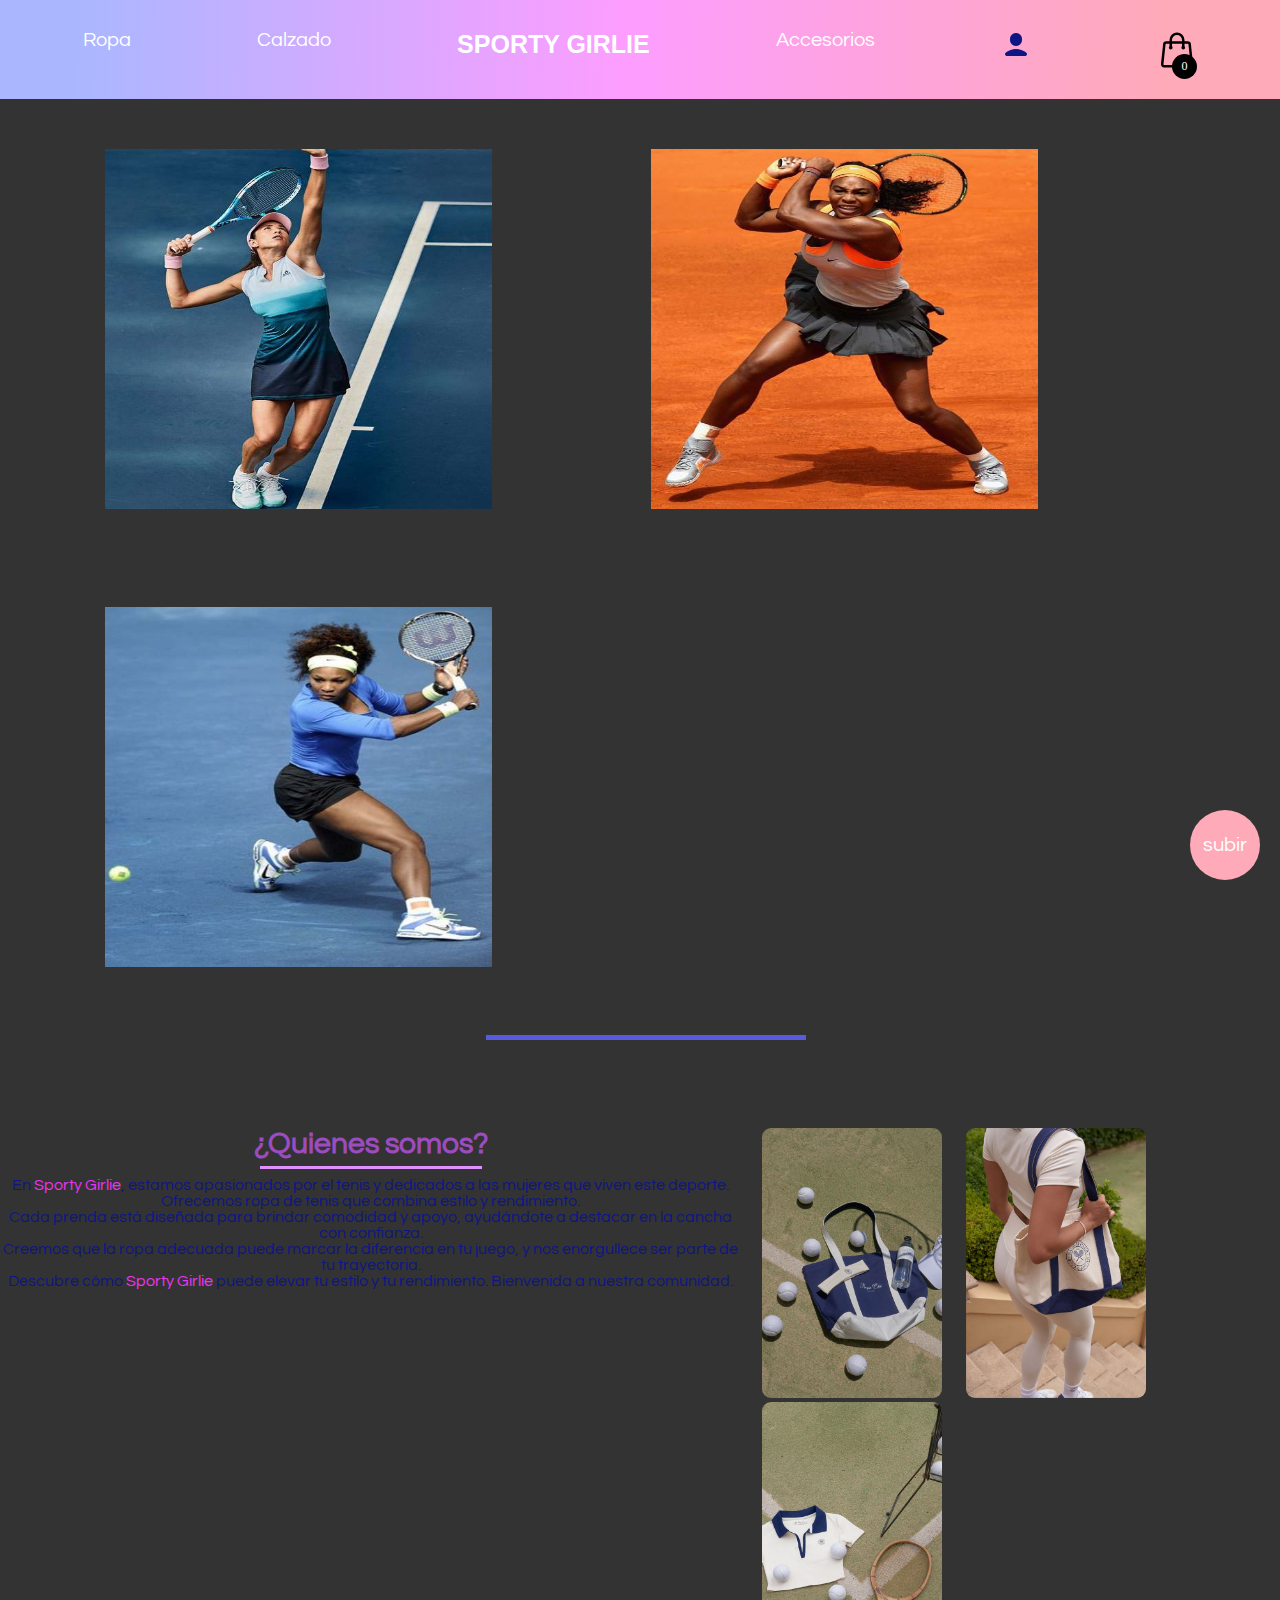
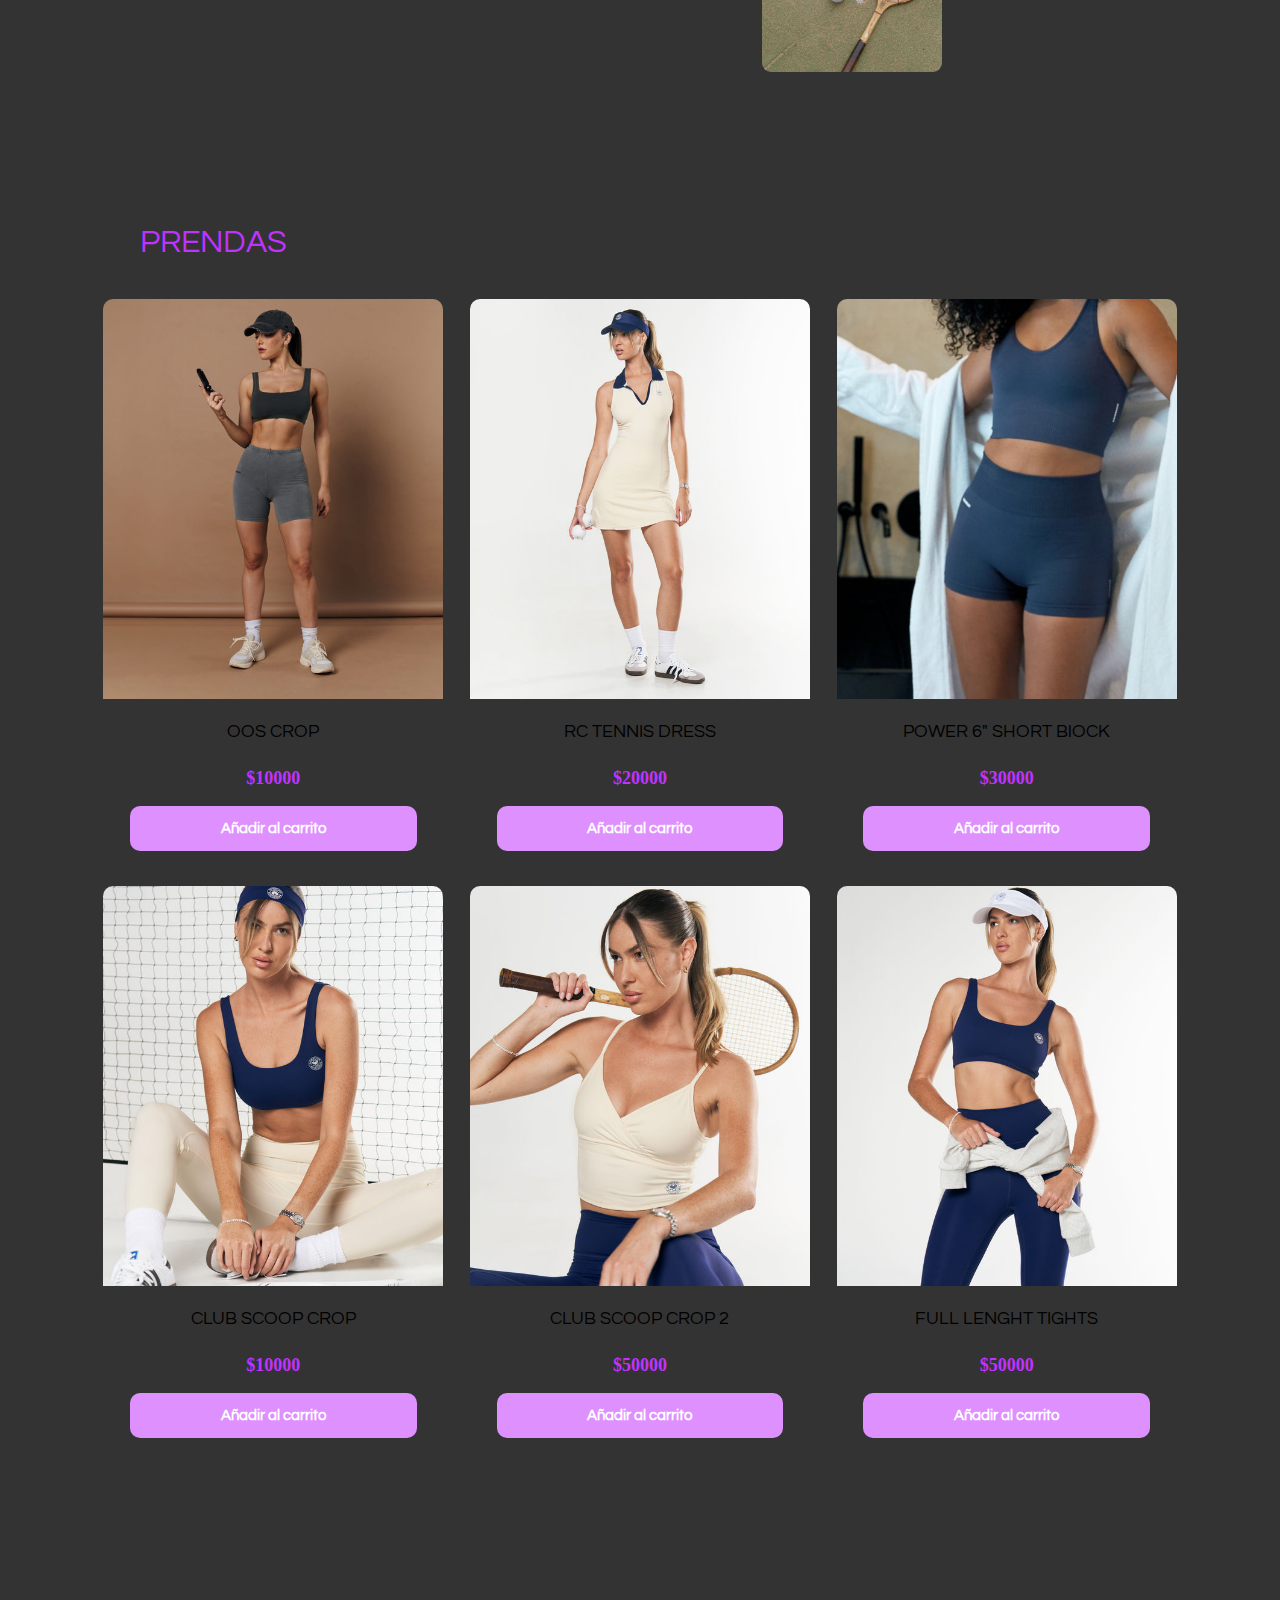
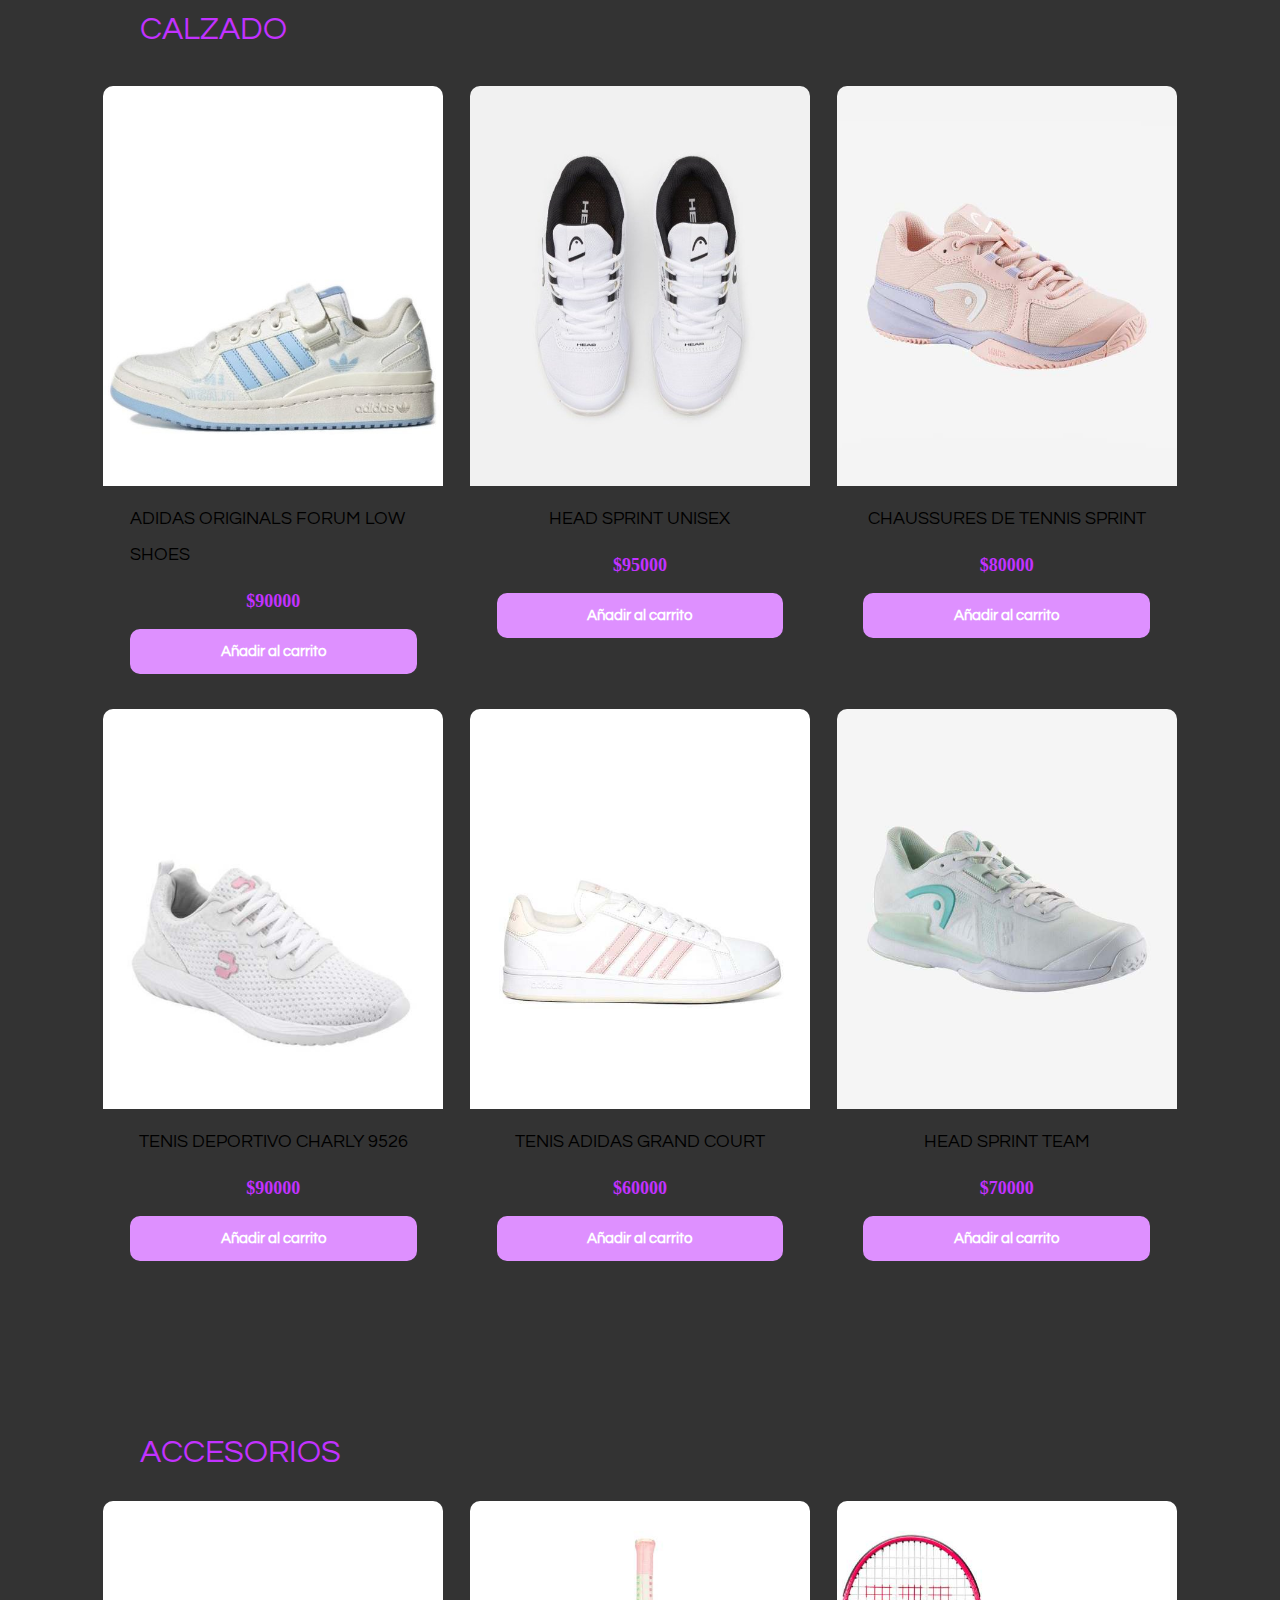
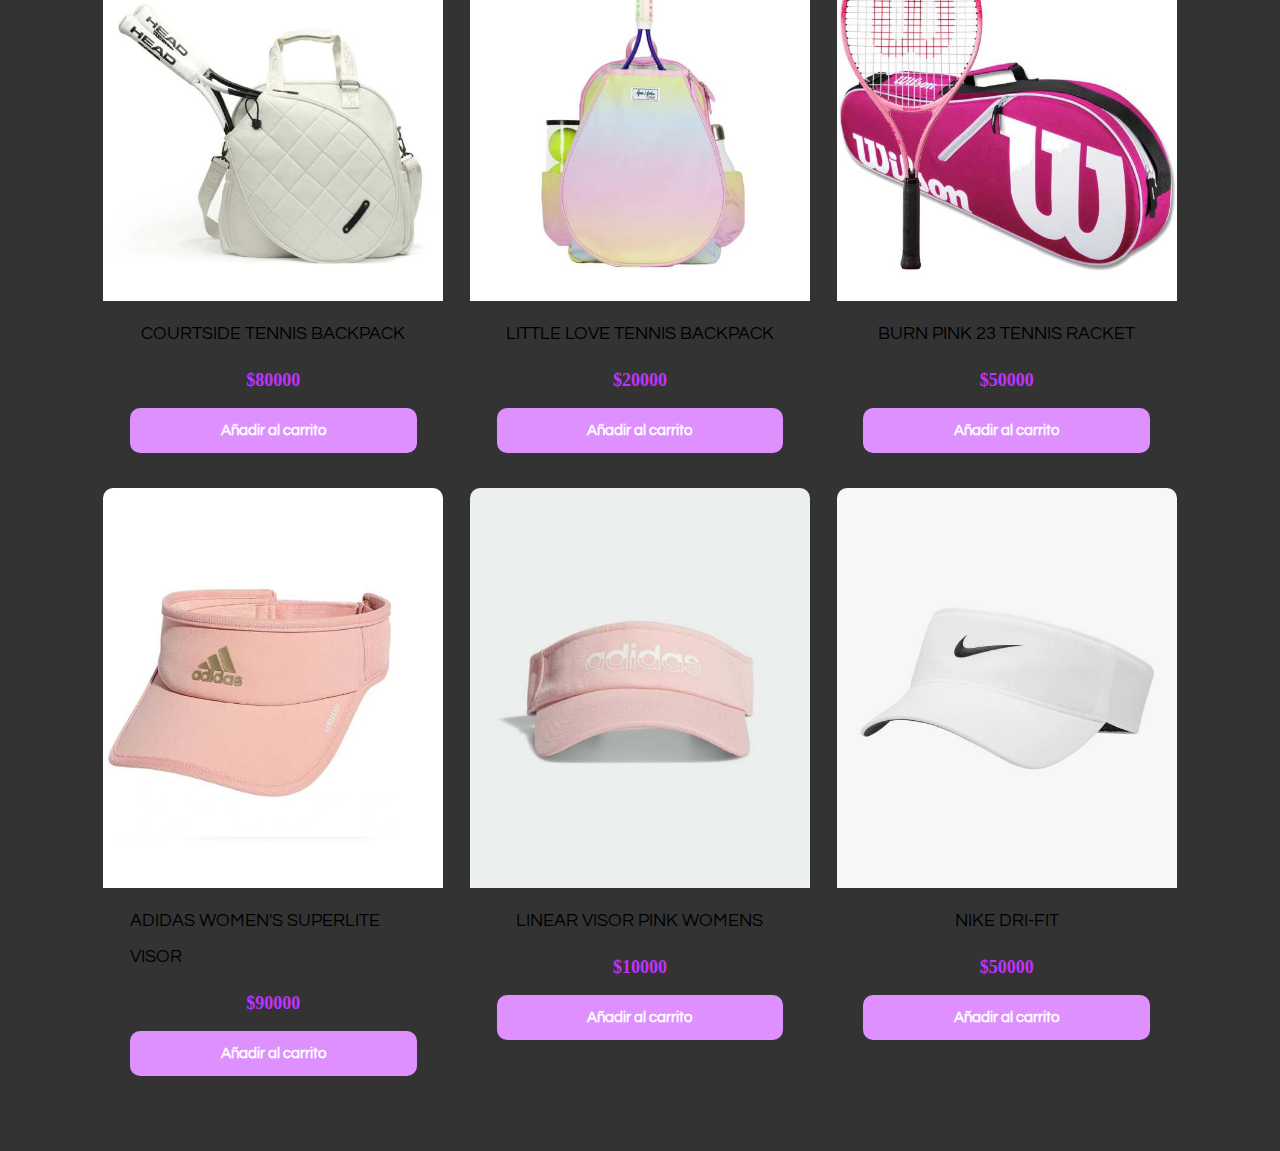
<file: index.html>
<!DOCTYPE html>
<html lang="en">
	<head>
		<meta charset="UTF-8" />
		<meta http-equiv="X-UA-Compatible" content="IE=edge" />
		<meta
			name="viewport"
			content="width=device-width, initial-scale=1.0"
		/>
		<title>SPORTY GIRLIE</title>
		<link rel="stylesheet" href="estilos.css" >
		<link rel="preconnect" href="https://fonts.googleapis.com">
<link rel="preconnect" href="https://fonts.gstatic.com" crossorigin>
<link href="https://fonts.googleapis.com/css2?family=Acme&family=Antic+Didone&family=Poppins:ital,wght@0,100;0,200;0,300;0,400;0,500;0,600;0,700;0,800;0,900;1,100;1,200;1,300;1,400;1,500;1,600;1,700;1,800;1,900&family=Questrial&family=Rozha+One&display=swap" rel="stylesheet">
	</head>
	<body>
		<header>
			<nav id="menuu">
					<ul>
						 
							 <li><a href="#tituloseccion1">Ropa</a></li>
							 <li><a href="#tituloseccion2">Calzado</a></li>
							 <li id="titulo">SPORTY GIRLIE</li>
							 <li><a href="#tituloseccion3">Accesorios</a></li>
                             <li ><a href="register.php"><img id="iniciar"src="modelo/icons8-usuario-30.png"></a></li>





						<li>
						<div class="container-icon">
							<div class="container-cart-icon">
								<svg
									xmlns="http://www.w3.org/2000/svg"
									fill="none"
									viewBox="0 0 24 24"
									stroke-width="1.5"
									stroke="currentColor"
									class="icon-cart"
								>
									<path
										stroke-linecap="round"
										stroke-linejoin="round"
										d="M15.75 10.5V6a3.75 3.75 0 10-7.5 0v4.5m11.356-1.993l1.263 12c.07.665-.45 1.243-1.119 1.243H4.25a1.125 1.125 0 01-1.12-1.243l1.264-12A1.125 1.125 0 015.513 7.5h12.974c.576 0 1.059.435 1.119 1.007zM8.625 10.5a.375.375 0 11-.75 0 .375.375 0 01.75 0zm7.5 0a.375.375 0 11-.75 0 .375.375 0 01.75 0z"
									/>
								</svg>
								<div class="count-products">
									<span id="contador-productos">0</span>
								</div>
							</div>
			
							<div class="container-cart-products hidden-cart">
								<div class="row-product hidden">
									<div class="cart-product">
										<div class="info-cart-product">
											<span class="cantidad-producto-carrito">1</span>
											<p class="titulo-producto-carrito">Zapatos Nike</p>
											<span class="precio-producto-carrito">$80</span>
										</div>
										<svg
											xmlns="http://www.w3.org/2000/svg"
											fill="none"
											viewBox="0 0 24 24"
											stroke-width="1.5"
											stroke="currentColor"
											class="icon-close"
										>
											<path
												stroke-linecap="round"
												stroke-linejoin="round"
												d="M6 18L18 6M6 6l12 12"
											/>
										</svg>
									</div>
								</div>
			
								<div class="cart-total hidden">
									<h3 class="meow">Total:</h3>
									<span class="total-pagar">$200</span>
								</div>
								<p class="cart-empty">El carrito está vacío</p>
							</div>
						</div>
				</li>
			</ul>
			</nav>

		</header>

		<div class="container2">
			<img class="size-img" src="ali/foto2.jpg" alt="">
		</div>
		<div class="container2">
			<img class="size-img" src="ali/foto1.jpg" alt="">
		</div>
		<div class="container2">
			<img class="size-img" src="ali/foto3.jpg" alt="">
		</div>
	</div>
		<div class="colorline">
	
		</div>
		<br>
		<div class="container3">
			<div class="text-aboutUs">
				<h1 id="somos">¿Quienes somos?</h1>
				<div class="colorline2">

				</div>
				<p id="presentacion">En <font>Sporty Girlie</font>, estamos apasionados por el tenis y dedicados a las mujeres que viven este deporte.<br> 
					Ofrecemos ropa de tenis que combina estilo y rendimiento. <br>
	
					Cada prenda está diseñada para brindar comodidad y apoyo, ayudándote a destacar en la cancha con confianza. <br>
					 Creemos que la ropa adecuada puede marcar la diferencia en tu juego, y nos enorgullece ser parte de tu trayectoria. <br>
					
					Descubre cómo <font>Sporty Girlie</font> puede elevar tu estilo y tu rendimiento. Bienvenida a nuestra comunidad.</p>
			</div>
			<div id="fotones">
				<img class="size-img2" src="ali/chiqui1.jpg" alt="">
				<img class="size-img2" src="ali/chiqui2.jpg" alt="">
				<img class="size-img2" src="ali/chiqui3.jpg" alt="">
			</div>
		</div>
	</div>
	<div id="btn">
		<a href="#menuu">subir</a>
	</div>






		<div id="madre">
		<div class="enorme">
		<h1 id="tituloseccion1">PRENDAS</h1>
		<div class="container-items">
			
			<div class="item">
				<figure>
					<div class="foto foto1">
                        <img src="modelo/foto1.jpg" alt="Ropa1" class="foti">
                        <img src="modelo/foto1-1.jpg" alt="Ropa1 Hover" class="foti-hover">
					</div>
				</figure>
				<div class="info-product">
					<h2 class="nombre-producto">OOS CROP</h2>
					<p class="price">$10000</p>
					<button class="btn-add-cart">Añadir al carrito</button>
				</div>
			</div>
			<div class="item">
				<figure>
					<div class="foto foto1">
                        <img src="modelo/foto4.jpg" alt="Ropa1" class="foti">
                        <img src="modelo/foto4-1.jpg" alt="Ropa1 Hover" class="foti-hover">
					</div>
				</figure>
				<div class="info-product">
					<h2 class="nombre-producto">RC TENNIS DRESS</h2>
					<p class="price">$20000</p>
					<button class="btn-add-cart">Añadir al carrito</button>
				</div>
			</div>
			<div class="item">
				<figure>
					<div class="foto foto1">
                        <img src="modelo/foto5 (1).jpg" alt="Ropa1" class="foti">
                        <img src="modelo/foto5-1 (1).jpg" alt="Ropa1 Hover" class="foti-hover">
					</div>
				</figure>
				<div class="info-product">
					<h2 class="nombre-producto">POWER 6" SHORT BlOCK</h2>
					<p class="price">$30000</p>
					<button class="btn-add-cart">Añadir al carrito</button>
				</div>
			</div>
			<div class="item">
				<figure>
					<div class="foto foto1">
                        <img src="modelo/foto6.jpg" alt="Ropa1" class="foti">
                        <img src="modelo/foto6-1.jpg" alt="Ropa1 Hover" class="foti-hover">
					</div>
				</figure>
				<div class="info-product">
					<h2 class="nombre-producto">CLUB SCOOP CROP</h2>
					<p class="price">$10000</p>
					<button class="btn-add-cart">Añadir al carrito</button>
				</div>
			</div>
			<div class="item">
				<figure>
					<div class="foto foto1">
                        <img src="modelo/foto2.jpg" alt="Ropa1" class="foti">
                        <img src="modelo/foto2-1.jpg" alt="Ropa1 Hover" class="foti-hover">
					</div>
				</figure>
				<div class="info-product">
					<h2 class="nombre-producto">CLUB SCOOP CROP 2</h2>
					<p class="price">$50000</p>
					<button class="btn-add-cart">Añadir al carrito</button>
				</div>
			</div>

			<div class="item">
				<figure>
					<div class="foto foto1">
                        <img src="modelo/foto3.jpg" alt="Ropa1" class="foti">
                        <img src="modelo/foto3-1.jpg" alt="Ropa1 Hover" class="foti-hover">
					</div>
				</figure>
				<div class="info-product">
					<h2 class="nombre-producto">FULL LENGHT TIGHTS</h2>
					<p class="price">$50000</p>
					<button class="btn-add-cart">Añadir al carrito</button>
				</div>
			</div>
		</div>
</div>


<div class="enorme">
	<h1 id="tituloseccion2">CALZADO</h1>
	<div class="container-items2">
		
		<div class="item">
			<figure>
				<div class="foto foto1">
					<img src="zapas/zapas1 (2).jpg" alt="Ropa1" class="foti">
					<img src="zapas/zapas1-1 (1).jpg" alt="Ropa1 Hover" class="foti-hover">
			</figure>
			<div class="info-product">
				<h2 class="nombre-producto">ADIDAS ORIGINALS FORUM LOW SHOES
					</h2>
				<p class="price">$90000</p>
				<button class="btn-add-cart">Añadir al carrito</button>
			</div>
		</div>
		<div class="item">
			<figure>
				<div class="foto foto1">
					<img src="zapas/zapas2 (1).jpg" alt="Ropa1" class="foti">
					<img src="zapas/zapas2-1 (2).jpg" alt="Ropa1 Hover" class="foti-hover">
				</div>
			</figure>
			<div class="info-product">
				<h2 class="nombre-producto">HEAD SPRINT UNISEX
					</h2>
				<p class="price">$95000</p>
				<button class="btn-add-cart">Añadir al carrito</button>
			</div>
		</div>
		<div class="item">
			<figure>
				<div class="foto foto1">
					<img src="zapas/zapas3 (1).jpg" alt="Ropa1" class="foti">
					<img src="zapas/zapas3-1 (1).jpg" alt="Ropa1 Hover" class="foti-hover">
				</div>
			</figure>
			<div class="info-product">
				<h2 class="nombre-producto">CHAUSSURES DE TENNIS SPRINT
					</h2>
				<p class="price">$80000</p>
				<button class="btn-add-cart">Añadir al carrito</button>
			</div>
		</div>
		<div class="item">
			<figure>
				<div class="foto foto1">
					<img src="zapas/zapas4 (1).jpg" alt="Ropa1" class="foti">
					<img src="zapas/zapas4-1 (1).jpg" alt="Ropa1 Hover" class="foti-hover">
				</div>
			</figure>
			<div class="info-product">
				<h2 class="nombre-producto">TENIS DEPORTIVO CHARLY 9526</h2>
				<p class="price">$90000</p>
				<button class="btn-add-cart">Añadir al carrito</button>
			</div>
		</div>
		<div class="item">
			<figure>
				<div class="foto foto1">
					<img src="zapas/zapas5 (1).jpg" alt="Ropa1" class="foti">
					<img src="zapas/zapas5-1 (1).jpg" alt="Ropa1 Hover" class="foti-hover">
				</div>
			</figure>
			<div class="info-product">
				<h2 class="nombre-producto">TENIS ADIDAS GRAND COURT</h2>
				<p class="price">$60000</p>
				<button class="btn-add-cart">Añadir al carrito</button>
			</div>
		</div>


		<div class="item">
			<figure>
				<div class="foto foto1">
					<img src="zapas/zapas6 (1).jpg" alt="Ropa1" class="foti">
					<img src="zapas/zapas6-1 (1).jpg" alt="Ropa1 Hover" class="foti-hover">
				</div>
			</figure>
			<div class="info-product">
				<h2 class="nombre-producto">HEAD SPRINT TEAM </h2>
				<p class="price">$70000</p>
				<button class="btn-add-cart">Añadir al carrito</button>
			</div>
		</div>
	</div>
</div>


<div class="enorme">
	<h1 id="tituloseccion3">ACCESORIOS</h1>
	<div class="container-items3">
		
		<div class="item">
			<figure>
				<div class="foto foto1">
					<img src="accesorios/accesorio1.jpg" alt="Ropa1" class="foti">
					<img src="accesorios/accesorio1-1.jpg" alt="Ropa1 Hover" class="foti-hover">
				</div>
			</figure>
			<div class="info-product">
				<h2 class="nombre-producto">COURTSIDE TENNIS BACKPACK</h2>
				<p class="price">$80000</p>
				<button class="btn-add-cart">Añadir al carrito</button>
			</div>
		</div>
		<div class="item">
			<figure>
				<div class="foto foto1">
					<img src="accesorios/accesorio2.jpg" alt="Ropa1" class="foti">
					<img src="accesorios/accesorio2-2.jpg" alt="Ropa1 Hover" class="foti-hover">
				</div>
			</figure>
			<div class="info-product">
				<h2 class="nombre-producto">LITTLE LOVE TENNIS BACKPACK</h2>
				<p class="price">$20000</p>
				<button class="btn-add-cart">Añadir al carrito</button>
			</div>
		</div>
		<div class="item">
			<figure>
				<div class="foto foto1">
					<img src="accesorios/accesorio3.jpg" alt="Ropa1" class="foti">
					<img src="accesorios/accesorio3-1.jpg" alt="Ropa1 Hover" class="foti-hover">
				</div>
			</figure>
			<div class="info-product">
				<h2 class="nombre-producto">BURN PINK 23 TENNIS RACKET</h2>
				<p class="price">$50000</p>
				<button class="btn-add-cart">Añadir al carrito</button>
			</div>
		</div>
		<div class="item">
			<figure>
				<div class="foto foto1">
					<img src="accesorios/accesorio4.jpg" alt="Ropa1" class="foti">
					<img src="accesorios/accesorio4-1.jpg" alt="Ropa1 Hover" class="foti-hover">
				</div>
			</figure>
			<div class="info-product">
				<h2 class="nombre-producto">ADIDAS WOMEN'S SUPERLITE VISOR</h2>
				<p class="price">$90000</p>
				<button class="btn-add-cart">Añadir al carrito</button>
			</div>
		</div>
		<div class="item">
			<figure>
				<div class="foto foto1">
					<img src="accesorios/accesorio5.jpg" alt="Ropa1" class="foti">
					<img src="accesorios/accesorio5-1.jpg" alt="Ropa1 Hover" class="foti-hover">
				</div>
			</figure>
			<div class="info-product">
				<h2 class="nombre-producto">LINEAR VISOR PINK WOMENS</h2>
				<p class="price">$10000</p>
				<button class="btn-add-cart">Añadir al carrito</button>
			</div>
		</div>


		<div class="item">
			<figure>
				<div class="foto foto1">
					<img src="accesorios/accesorio6.jpg" alt="Ropa1" class="foti">
					<img src="accesorios/accesorio6-1.jpg" alt="Ropa1 Hover" class="foti-hover">
				</div>
			</figure>
			<div class="info-product">
				<h2 class="nombre-producto">NIKE DRI-FIT</h2>
				<p class="price">$50000</p>
				<button class="btn-add-cart">Añadir al carrito</button>
			</div>
		</div>
	</div>
</div>
</div>

		<script src="script.js"></script>
	</body>
</html>
</file>
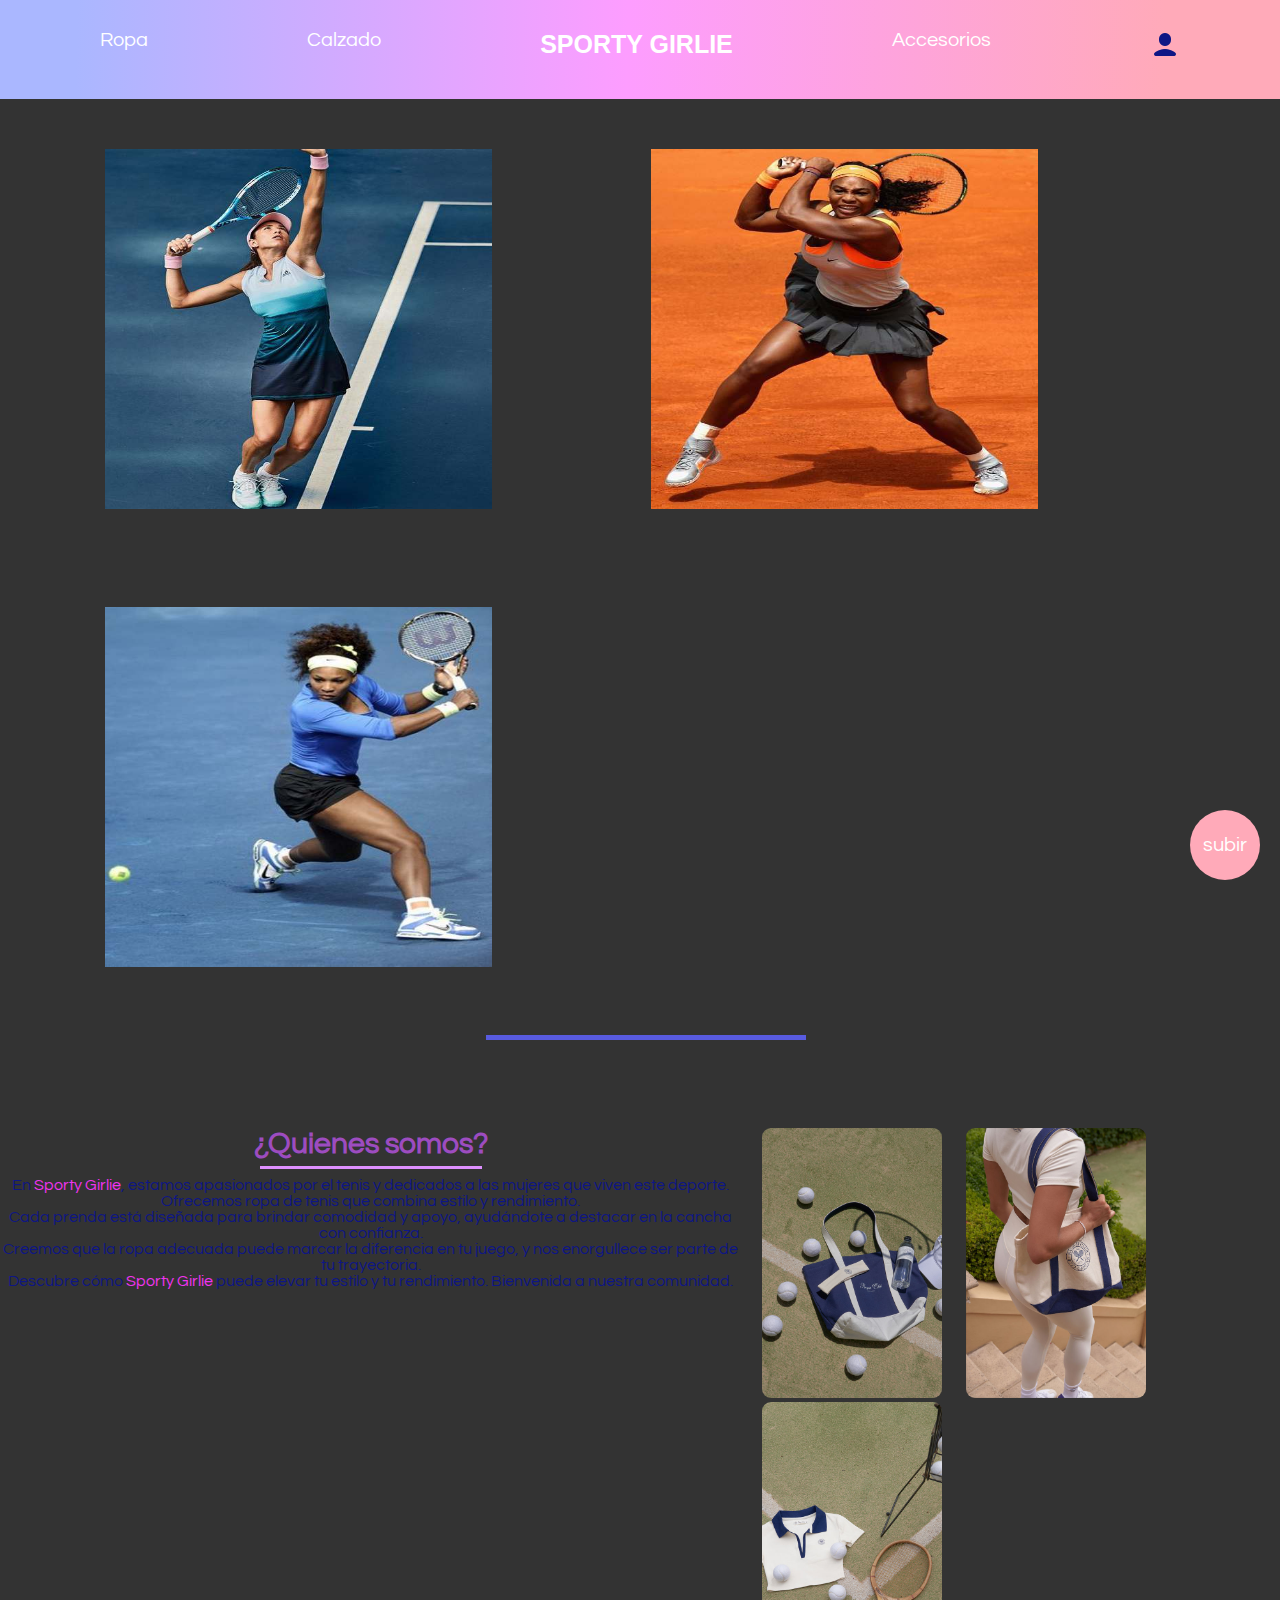
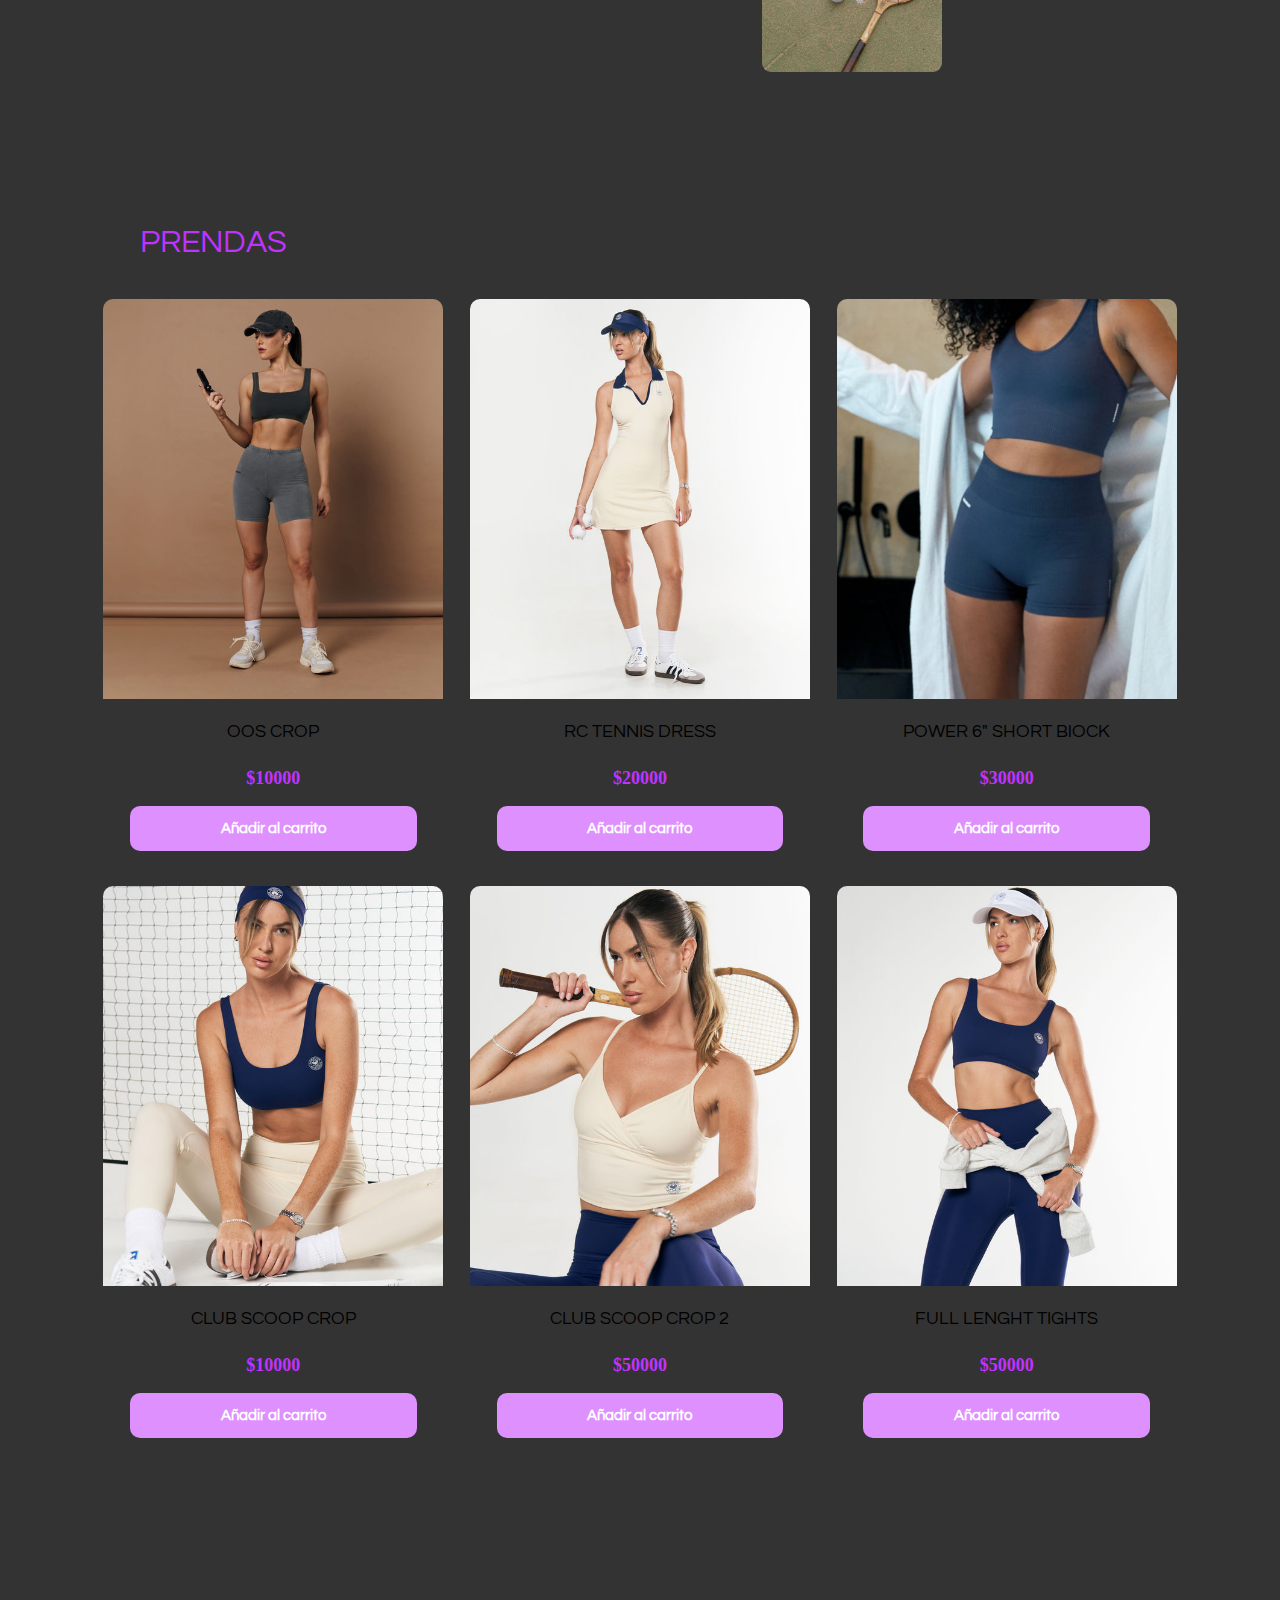
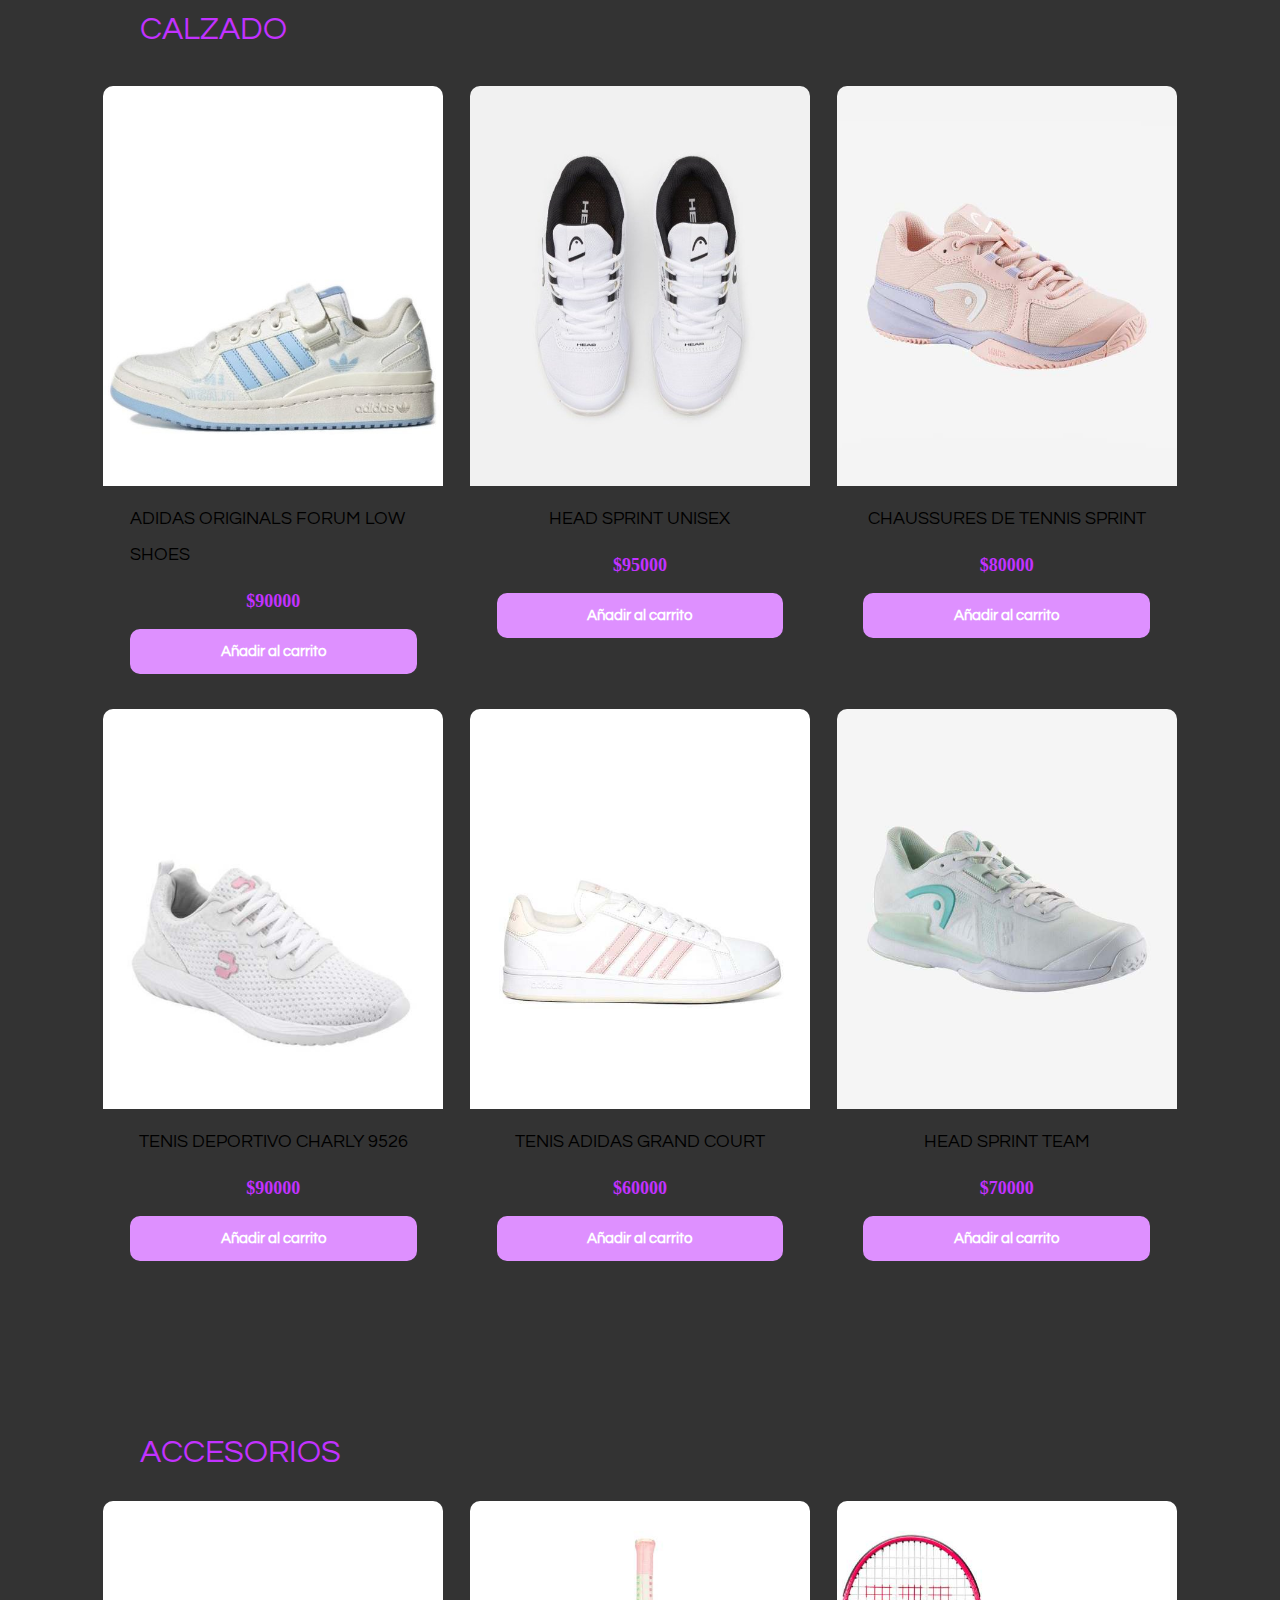
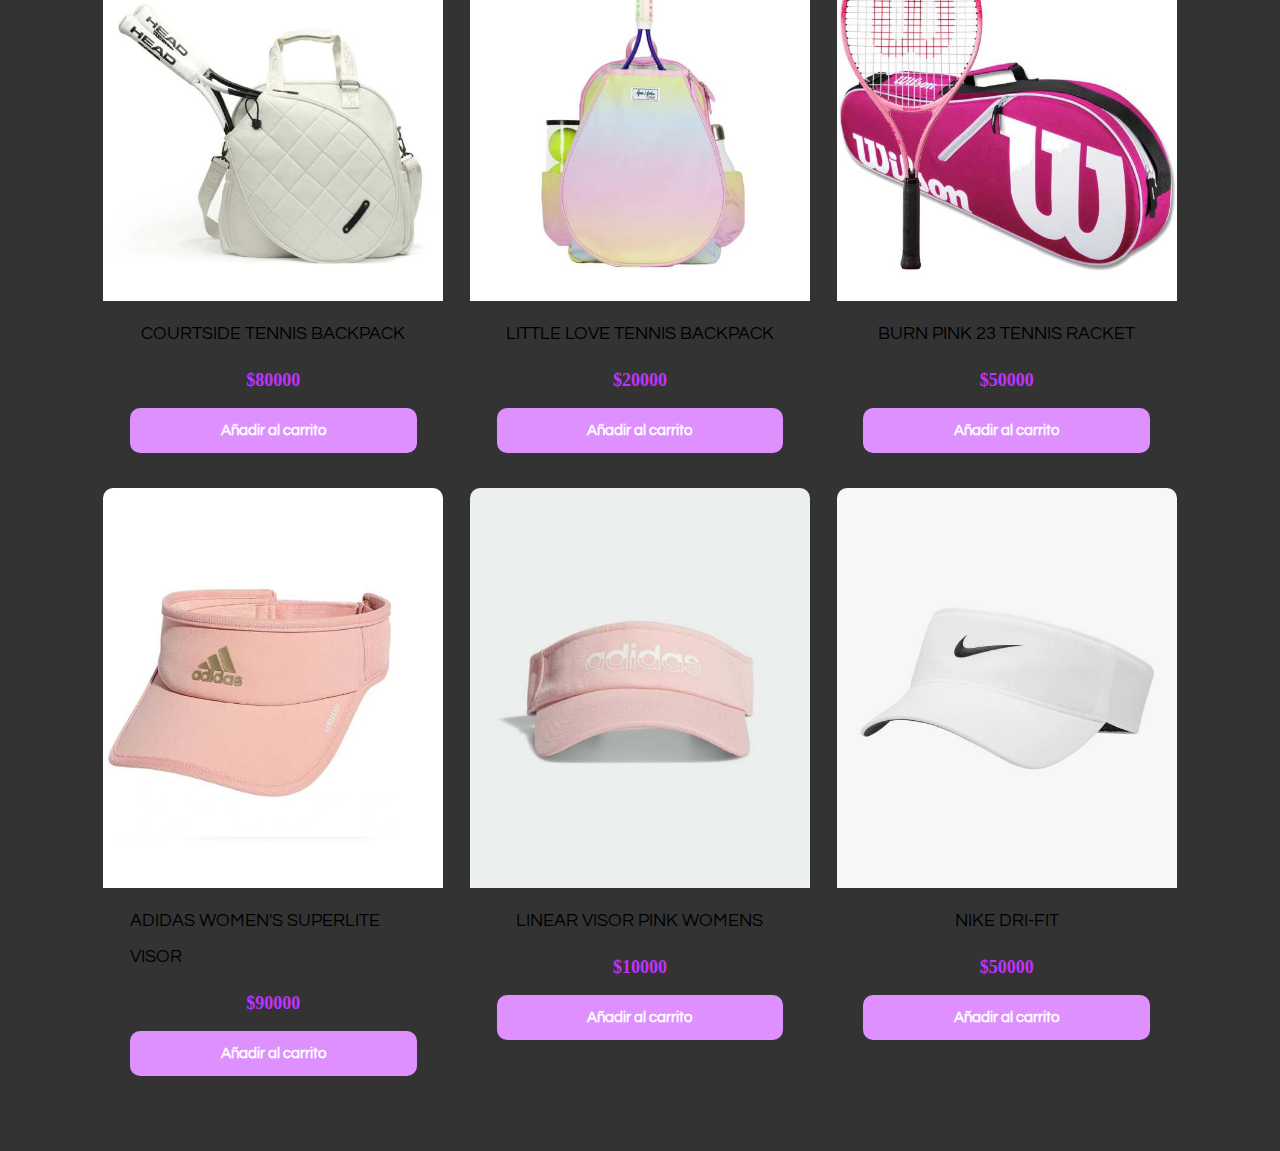
<file: primero.html>
<!DOCTYPE html>
<html lang="en">
	<head>
		<meta charset="UTF-8" />
		<meta http-equiv="X-UA-Compatible" content="IE=edge" />
		<meta
			name="viewport"
			content="width=device-width, initial-scale=1.0"
		/>
		<title>SPORTY GIRLIE</title>
		<link rel="stylesheet" href="estilos.css" >
		<link rel="preconnect" href="https://fonts.googleapis.com">
<link rel="preconnect" href="https://fonts.gstatic.com" crossorigin>
<link href="https://fonts.googleapis.com/css2?family=Acme&family=Antic+Didone&family=Poppins:ital,wght@0,100;0,200;0,300;0,400;0,500;0,600;0,700;0,800;0,900;1,100;1,200;1,300;1,400;1,500;1,600;1,700;1,800;1,900&family=Questrial&family=Rozha+One&display=swap" rel="stylesheet">
	</head>
	<body>
		<header>
			<nav id="menuu">
					<ul>
						 
							 <li><a href="#tituloseccion1">Ropa</a></li>
							 <li><a href="#tituloseccion2">Calzado</a></li>
							 <li id="titulo">SPORTY GIRLIE</li>
							 <li><a href="#tituloseccion3">Accesorios</a></li>
                             <li ><a href="register.php"><img id="iniciar"src="modelo/icons8-usuario-30.png"></a></li>





						
			</ul>
			</nav>

		</header>

		<div class="container2">
			<img class="size-img" src="ali/foto2.jpg" alt="">
		</div>
		<div class="container2">
			<img class="size-img" src="ali/foto1.jpg" alt="">
		</div>
		<div class="container2">
			<img class="size-img" src="ali/foto3.jpg" alt="">
		</div>
	</div>
		<div class="colorline">
	
		</div>
		<br>
		<div class="container3">
			<div class="text-aboutUs">
				<h1 id="somos">¿Quienes somos?</h1>
				<div class="colorline2">

				</div>
				<p id="presentacion">En <font>Sporty Girlie</font>, estamos apasionados por el tenis y dedicados a las mujeres que viven este deporte.<br> 
					Ofrecemos ropa de tenis que combina estilo y rendimiento. <br>
	
					Cada prenda está diseñada para brindar comodidad y apoyo, ayudándote a destacar en la cancha con confianza. <br>
					 Creemos que la ropa adecuada puede marcar la diferencia en tu juego, y nos enorgullece ser parte de tu trayectoria. <br>
					
					Descubre cómo <font>Sporty Girlie</font> puede elevar tu estilo y tu rendimiento. Bienvenida a nuestra comunidad.</p>
			</div>
			<div id="fotones">
				<img class="size-img2" src="ali/chiqui1.jpg" alt="">
				<img class="size-img2" src="ali/chiqui2.jpg" alt="">
				<img class="size-img2" src="ali/chiqui3.jpg" alt="">
			</div>
		</div>
	</div>
	<div id="btn">
		<a href="#menuu">subir</a>
	</div>






		<div id="madre">
		<div class="enorme">
		<h1 id="tituloseccion1">PRENDAS</h1>
		<div class="container-items">
			
			<div class="item">
				<figure>
					<div class="foto foto1">
                        <img src="modelo/foto1.jpg" alt="Ropa1" class="foti">
                        <img src="modelo/foto1-1.jpg" alt="Ropa1 Hover" class="foti-hover">
					</div>
				</figure>
				<div class="info-product">
					<h2 class="nombre-producto">OOS CROP</h2>
					<p class="price">$10000</p>
					<button class="btn-add-cart">Añadir al carrito</button>
				</div>
			</div>
			<div class="item">
				<figure>
					<div class="foto foto1">
                        <img src="modelo/foto4.jpg" alt="Ropa1" class="foti">
                        <img src="modelo/foto4-1.jpg" alt="Ropa1 Hover" class="foti-hover">
					</div>
				</figure>
				<div class="info-product">
					<h2 class="nombre-producto">RC TENNIS DRESS</h2>
					<p class="price">$20000</p>
					<button class="btn-add-cart">Añadir al carrito</button>
				</div>
			</div>
			<div class="item">
				<figure>
					<div class="foto foto1">
                        <img src="modelo/foto5 (1).jpg" alt="Ropa1" class="foti">
                        <img src="modelo/foto5-1 (1).jpg" alt="Ropa1 Hover" class="foti-hover">
					</div>
				</figure>
				<div class="info-product">
					<h2 class="nombre-producto">POWER 6" SHORT BlOCK</h2>
					<p class="price">$30000</p>
					<button class="btn-add-cart">Añadir al carrito</button>
				</div>
			</div>
			<div class="item">
				<figure>
					<div class="foto foto1">
                        <img src="modelo/foto6.jpg" alt="Ropa1" class="foti">
                        <img src="modelo/foto6-1.jpg" alt="Ropa1 Hover" class="foti-hover">
					</div>
				</figure>
				<div class="info-product">
					<h2 class="nombre-producto">CLUB SCOOP CROP</h2>
					<p class="price">$10000</p>
					<button class="btn-add-cart">Añadir al carrito</button>
				</div>
			</div>
			<div class="item">
				<figure>
					<div class="foto foto1">
                        <img src="modelo/foto2.jpg" alt="Ropa1" class="foti">
                        <img src="modelo/foto2-1.jpg" alt="Ropa1 Hover" class="foti-hover">
					</div>
				</figure>
				<div class="info-product">
					<h2 class="nombre-producto">CLUB SCOOP CROP 2</h2>
					<p class="price">$50000</p>
					<button class="btn-add-cart">Añadir al carrito</button>
				</div>
			</div>

			<div class="item">
				<figure>
					<div class="foto foto1">
                        <img src="modelo/foto3.jpg" alt="Ropa1" class="foti">
                        <img src="modelo/foto3-1.jpg" alt="Ropa1 Hover" class="foti-hover">
					</div>
				</figure>
				<div class="info-product">
					<h2 class="nombre-producto">FULL LENGHT TIGHTS</h2>
					<p class="price">$50000</p>
					<button class="btn-add-cart">Añadir al carrito</button>
				</div>
			</div>
		</div>
</div>


<div class="enorme">
	<h1 id="tituloseccion2">CALZADO</h1>
	<div class="container-items2">
		
		<div class="item">
			<figure>
				<div class="foto foto1">
					<img src="zapas/zapas1 (2).jpg" alt="Ropa1" class="foti">
					<img src="zapas/zapas1-1 (1).jpg" alt="Ropa1 Hover" class="foti-hover">
			</figure>
			<div class="info-product">
				<h2 class="nombre-producto">ADIDAS ORIGINALS FORUM LOW SHOES
					</h2>
				<p class="price">$90000</p>
				<button class="btn-add-cart">Añadir al carrito</button>
			</div>
		</div>
		<div class="item">
			<figure>
				<div class="foto foto1">
					<img src="zapas/zapas2 (1).jpg" alt="Ropa1" class="foti">
					<img src="zapas/zapas2-1 (2).jpg" alt="Ropa1 Hover" class="foti-hover">
				</div>
			</figure>
			<div class="info-product">
				<h2 class="nombre-producto">HEAD SPRINT UNISEX
					</h2>
				<p class="price">$95000</p>
				<button class="btn-add-cart">Añadir al carrito</button>
			</div>
		</div>
		<div class="item">
			<figure>
				<div class="foto foto1">
					<img src="zapas/zapas3 (1).jpg" alt="Ropa1" class="foti">
					<img src="zapas/zapas3-1 (1).jpg" alt="Ropa1 Hover" class="foti-hover">
				</div>
			</figure>
			<div class="info-product">
				<h2 class="nombre-producto">CHAUSSURES DE TENNIS SPRINT
					</h2>
				<p class="price">$80000</p>
				<button class="btn-add-cart">Añadir al carrito</button>
			</div>
		</div>
		<div class="item">
			<figure>
				<div class="foto foto1">
					<img src="zapas/zapas4 (1).jpg" alt="Ropa1" class="foti">
					<img src="zapas/zapas4-1 (1).jpg" alt="Ropa1 Hover" class="foti-hover">
				</div>
			</figure>
			<div class="info-product">
				<h2 class="nombre-producto">TENIS DEPORTIVO CHARLY 9526</h2>
				<p class="price">$90000</p>
				<button class="btn-add-cart">Añadir al carrito</button>
			</div>
		</div>
		<div class="item">
			<figure>
				<div class="foto foto1">
					<img src="zapas/zapas5 (1).jpg" alt="Ropa1" class="foti">
					<img src="zapas/zapas5-1 (1).jpg" alt="Ropa1 Hover" class="foti-hover">
				</div>
			</figure>
			<div class="info-product">
				<h2 class="nombre-producto">TENIS ADIDAS GRAND COURT</h2>
				<p class="price">$60000</p>
				<button class="btn-add-cart">Añadir al carrito</button>
			</div>
		</div>


		<div class="item">
			<figure>
				<div class="foto foto1">
					<img src="zapas/zapas6 (1).jpg" alt="Ropa1" class="foti">
					<img src="zapas/zapas6-1 (1).jpg" alt="Ropa1 Hover" class="foti-hover">
				</div>
			</figure>
			<div class="info-product">
				<h2 class="nombre-producto">HEAD SPRINT TEAM </h2>
				<p class="price">$70000</p>
				<button class="btn-add-cart">Añadir al carrito</button>
			</div>
		</div>
	</div>
</div>


<div class="enorme">
	<h1 id="tituloseccion3">ACCESORIOS</h1>
	<div class="container-items3">
		
		<div class="item">
			<figure>
				<div class="foto foto1">
					<img src="accesorios/accesorio1.jpg" alt="Ropa1" class="foti">
					<img src="accesorios/accesorio1-1.jpg" alt="Ropa1 Hover" class="foti-hover">
				</div>
			</figure>
			<div class="info-product">
				<h2 class="nombre-producto">COURTSIDE TENNIS BACKPACK</h2>
				<p class="price">$80000</p>
				<button class="btn-add-cart">Añadir al carrito</button>
			</div>
		</div>
		<div class="item">
			<figure>
				<div class="foto foto1">
					<img src="accesorios/accesorio2.jpg" alt="Ropa1" class="foti">
					<img src="accesorios/accesorio2-2.jpg" alt="Ropa1 Hover" class="foti-hover">
				</div>
			</figure>
			<div class="info-product">
				<h2 class="nombre-producto">LITTLE LOVE TENNIS BACKPACK</h2>
				<p class="price">$20000</p>
				<button class="btn-add-cart">Añadir al carrito</button>
			</div>
		</div>
		<div class="item">
			<figure>
				<div class="foto foto1">
					<img src="accesorios/accesorio3.jpg" alt="Ropa1" class="foti">
					<img src="accesorios/accesorio3-1.jpg" alt="Ropa1 Hover" class="foti-hover">
				</div>
			</figure>
			<div class="info-product">
				<h2 class="nombre-producto">BURN PINK 23 TENNIS RACKET</h2>
				<p class="price">$50000</p>
				<button class="btn-add-cart">Añadir al carrito</button>
			</div>
		</div>
		<div class="item">
			<figure>
				<div class="foto foto1">
					<img src="accesorios/accesorio4.jpg" alt="Ropa1" class="foti">
					<img src="accesorios/accesorio4-1.jpg" alt="Ropa1 Hover" class="foti-hover">
				</div>
			</figure>
			<div class="info-product">
				<h2 class="nombre-producto">ADIDAS WOMEN'S SUPERLITE VISOR</h2>
				<p class="price">$90000</p>
				<button class="btn-add-cart">Añadir al carrito</button>
			</div>
		</div>
		<div class="item">
			<figure>
				<div class="foto foto1">
					<img src="accesorios/accesorio5.jpg" alt="Ropa1" class="foti">
					<img src="accesorios/accesorio5-1.jpg" alt="Ropa1 Hover" class="foti-hover">
				</div>
			</figure>
			<div class="info-product">
				<h2 class="nombre-producto">LINEAR VISOR PINK WOMENS</h2>
				<p class="price">$10000</p>
				<button class="btn-add-cart">Añadir al carrito</button>
			</div>
		</div>


		<div class="item">
			<figure>
				<div class="foto foto1">
					<img src="accesorios/accesorio6.jpg" alt="Ropa1" class="foti">
					<img src="accesorios/accesorio6-1.jpg" alt="Ropa1 Hover" class="foti-hover">
				</div>
			</figure>
			<div class="info-product">
				<h2 class="nombre-producto">NIKE DRI-FIT</h2>
				<p class="price">$50000</p>
				<button class="btn-add-cart">Añadir al carrito</button>
			</div>
		</div>
	</div>
</div>
</div>

		<script src="principal.js"></script>
	</body>
</html>
</file>
<file: estilos.css>
/* Globales */
*::after,
*::before,
*{
    margin: 0;
    padding: 0;
    box-sizing: border-box;
}
body{
    background-color: #333;
}
html{
    scroll-behavior: smooth;
}


#madre{
    margin: 0 auto;
    max-width: 1200px;
    font-family: 'Lato';
    color: #333;
}

.icon-cart{
    width: 40px;
    height: 40px;
    stroke: #000;
}

.icon-cart:hover{
    cursor: pointer;
}

img{
    max-width: 100%;
}



.container-icon{
    position: relative;
}

.count-products{
    position: absolute;
    top: 55%;
    right: 0;

    background-color: #000;
    color: #fff;
    width: 25px;
    height: 25px;

    display: flex;
    justify-content: center;
    align-items: center;
    border-radius: 50%;
}

#contador-productos{
    font-size: 12px;
}

.container-cart-products{
    position: absolute;
    top: 50px;
    right: 0;

    background-color: #fff;
    width: 400px;
    z-index: 1;
    box-shadow: 0 10px 20px rgba(0, 0, 0, 0.20);
    border-radius: 10px;
    
}

.cart-product{
    display: flex;
    align-items: center;
    justify-content: space-between;
    padding: 30px;

    border-bottom: 1px solid rgba(0, 0, 0, 0.20);

}

.info-cart-product{
    display: flex;
    justify-content: space-between;
    flex: 0.8;
}

.titulo-producto-carrito{
    font-size: 20px;
}

.precio-producto-carrito{
    font-weight: 700;
    font-size: 20px;
    margin-left: 10px;
}

.cantidad-producto-carrito{
    font-weight: 400;
    font-size: 20px;
}

.icon-close{
    width: 25px;
    height: 25px;
}

.icon-close:hover{
    stroke: red;
    cursor: pointer;
}

.cart-total{
    display: flex;
    justify-content: center;
    align-items: center;
    padding: 20px 0;
    gap: 20px;
}

.cart-total h3{
    font-size: 20px;
    font-weight: 700;
}

.total-pagar{
    font-size: 20px;
    font-weight: 900;
}

.hidden-cart{
    display: none;
}




/* Main */
.container-items{
    display: grid;
    grid-template-columns: repeat(3, 1fr);
    gap: 20px;
}

.container-items2{
    display: grid;
    grid-template-columns: repeat(3, 1fr);
    gap: 20px;
}

.container-items3{
    display: grid;
    grid-template-columns: repeat(3, 1fr);
    gap: 20px;
}

.item{
    border-radius: 10px;

}

.item:hover{
    box-shadow: 0 10px 20px rgba(0, 0, 0, 0.20);
}

.item img{
    width: 100%;
    height: 400px;
    object-fit: cover;
    border-radius: 10px 10px 0 0;
    transition: all .5s;
}


.foto {
    position: relative;
    
    margin: 0 1%;
}

.foti, .foti-hover {
    width: 100%;
    height: auto;
    display: block;
    transition: opacity 0.3s ease;
}

.foti-hover {
    position: absolute;
    top: 0;
    left: 0;
    opacity: 0;
    z-index: 1;
}

.foto:hover .foti {
    opacity: 0;
}

.foto:hover .foti-hover {
    opacity: 1;
}

.item figure{
    overflow: hidden;
}

.item:hover img{
    transform: scale(1.2);
}

.info-product{
    padding: 15px 30px;
    line-height: 2;
    display: flex;
    flex-direction: column;
    gap: 10px;
}

.price{
    font-size: 18px;
    font-weight: 900;
}

.info-product button{
    background-color: white;
    border: white;
    padding: 15px;
    border-radius: 10px;
   background-color: #de90ff;
   color: white;
   font-family: "Questrial", sans-serif;
   font-weight: 700;
   font-style: normal;
   font-size: 15px;
   cursor: pointer;
   width: 100%;
}

#somos{
    font-family: "Questrial", sans-serif;
   font-weight: 700;
   font-style: normal;
   font-size: 30px;
   color: #9d4cc0;
}

.info-product button:hover{
    background-color: #c847ff;
}

.cart-empty{
    padding: 20px;
    text-align: center;
}


.hidden{
    display: none;
}

ul {
    display: flex;
    justify-content: space-around;
}

nav {
    background: rgb(170,183,255);
    background: linear-gradient(91deg, rgba(170,183,255,1) 6%, rgba(253,157,255,1) 49%, rgba(255,170,185,1) 91%);
    padding: 20px;
    
}

li {
    list-style: none;
    margin-top: 10px;
}

a {
    text-decoration: none;
    color: rgb(255, 255, 255);
    font-family: "Questrial", sans-serif;
    font-weight: 00;
    font-style: normal;
    font-size: 20px;
    transition: color 0.3s ease;
}

a:hover {
    color: #0e1685;
}

#sesion {
    color: #ffffff;
}

.container2{
    display: flex;
    padding-left: 50px;
    padding-top: 10px;
    display: inline-block;
    overflow: hidden; /* Asegura que la imagen no se salga del contenedor */
}

.size-img{
    transition: transform 0.3s ease; /* Suaviza la transición */
}

.container2:hover .size-img {
    transform: scale(0.9); /* Escala la imagen al 120% de su tamaño original */
}

.container2 .size-img{
    width: 43vh;
    height: 360px;
    margin: 40px ;
    margin-left: 55px;
    margin-right: 50px;
}
.colorline{
    background-color:#585be0;
    width: 25%;
    height: 5px;
    margin-left: 38%;
    margin-top: 20px;
}
.container3{
    display: flex;
    flex-direction: row;
    justify-content: space-around;
    padding-bottom: 50px;
    padding-top: 70px;
}
.text-aboutUs{
    text-align: center;
}
.container3 .size-img2{
    width: 20vh;
    height: 30vh;
    margin-left: 20px;
    border-radius: 9px;
    
}

#presentacion{
    color: #0e1685;
    
        font-family: "Questrial", sans-serif;
        font-weight: 400;
        font-style: normal;
      
      
}

font{
    color: #f134f1;
}

#btn{
    width: 70px;
    height: 70px;
    border-radius:50%;
 
    position: fixed;
    bottom: 20px;
    right: 20px;
    display: flex;
    justify-content: center;
    align-items: center;
    background-color: #ffaab9;
}
#btn a{
   text-decoration: none; 
}

#btn a:hover{
    color: #1d20c2;
}

#titulo {
    font-family: 'Recoleta', sans-serif;
    font-weight: 800;
    font-size: 25px;
    color: rgb(255, 255, 255);
    padding-bottom: 20px;
}

.colorline2{
    background-color: #de90ff;
    width: 30%;
    margin-left: 35%;
    margin-top: 1%;
    margin-bottom: 1%;
    height: 3px;
}

h2{
    color: #ff7070;
    display: flex;
    justify-content: center;
}

#tituloseccion1{
padding: 40px;
}
#tituloseccion2{
    padding: 40px;
}    

#tituloseccion3{
    padding: 40px;
}  





.price{
    display: flex;
    justify-content: center;
    color: #c232ff;
}

.nombre-producto{
    font-size: 18px;
    color: #000;
    font-family: "Questrial", sans-serif;
    font-weight: 400;
    font-style: normal;
}

.cantidad-producto-carrito{
    color: #c232ff;
   padding-right: 10px;
   font-family: "Questrial", sans-serif;
       font-weight: 350;
       font-style: normal;

}

.titulo-producto-carrito{
    color: #c232ff;
    display: flex;
    justify-content: center;
    font-family: "Questrial", sans-serif;
       font-weight: 350;
       font-style: normal;
}

.precio-producto-carrito{
    color: #c232ff;
    font-family: "Questrial", sans-serif;
       font-weight: 350;
       font-style: normal;
       display: flex;
       justify-content: center;
}

.info-cart-product{
    display: flex;
    justify-content: center;
}

.total-pagar{
    color: #ff7070;
    font-family: "Questrial", sans-serif;
       font-weight: 550;
       font-style: normal;

}

.meow{
    color: #ff7070;
    font-family: "Questrial", sans-serif;
       font-weight: 450;
       font-style: normal;
}

#tituloseccion1{
    color: #c232ff;
    font-family: "Questrial", sans-serif;
       font-weight: 450;
       font-style: normal;
}

#tituloseccion2{

    color: #c232ff;
    font-family: "Questrial", sans-serif;
       font-weight: 450;
       font-style: normal;

}

#tituloseccion3{

    color: #c232ff;
    font-family: "Questrial", sans-serif;
       font-weight: 450;
       font-style: normal;
       padding-bottom: 3%;

}

.enorme{
    padding: 5%;
}

.cart-empty{
    color: #c232ff;
    font-family: "Questrial", sans-serif;
    font-weight: 500;
    font-style: normal;
    
}
.iniciar{
    height: 6px;
    width: 6px;
}

/* Media Query para dispositivos móviles */
@media only screen and (max-width: 768px) {
    #madre{
        margin: 0 auto;
        max-width: 600px;
        font-family: 'Lato';
        color: #333;
    }
    
    .icon-cart{
        width: 15px;
        height: 15px;
        stroke: #000;
    }
    
    .icon-cart:hover{
        cursor: pointer;
    }
    
    img{
        max-width: 100%;
    }
    
    
    
    .container-icon{
        position: relative;
    }
    
    .count-products{
        position: absolute;
        top: 25%;
        right: 0;
    
        background-color: #000;
        color: #fff;
        width: 12px;
        height: 12px;
    
        display: flex;
        justify-content: center;
        align-items: center;
        border-radius:25%;
    }
    
    #contador-productos{
        font-size: 6px;
    }
    
    .container-cart-products{
        position: absolute;
        top: 25px;
        right: 0;
    
        background-color: #fff;
        width: 200px;
        z-index: 1;
        box-shadow: 0 5px 10px rgba(0, 0, 0, 0.20);
        border-radius: 5px;
        
    }
    
    .cart-product{
        display: flex;
        align-items: center;
        justify-content: space-between;
        padding: 15px;
    
        border-bottom: 0.5px solid rgba(0, 0, 0, 0.20);
    
    }
    
    .info-cart-product{
        display: flex;
        justify-content: space-between;
        flex: 0.4;
    }
    
    .titulo-producto-carrito{
        font-size: 10px;
    }
    
    .precio-producto-carrito{
        font-weight: 350;
        font-size: 10px;
        margin-left: 5px;
    }
    
    .cantidad-producto-carrito{
        font-weight: 200;
        font-size: 10px;
    }
    
    .icon-close{
        width: 12px;
        height: 12px;
    }
    
    .icon-close:hover{
        stroke: red;
        cursor: pointer;
    }
    
    .cart-total{
        display: flex;
        justify-content: center;
        align-items: center;
        padding: 10px 0;
        gap: 10px;
    }
    
    .cart-total h3{
        font-size: 10px;
        font-weight: 350;
    }
    
    .total-pagar{
        font-size: 10px;
        font-weight: 450;
    }
    
    .hidden-cart{
        display: none;
    }
    
    
    
    
    /* Main */
    .container-items{
        display: grid;
        grid-template-columns: repeat(3, 1fr);
        gap: 10px;
    }
    
    .container-items2{
        display: grid;
        grid-template-columns: repeat(3, 1fr);
        gap: 10px;
    }
    
    .container-items3{
        display: grid;
        grid-template-columns: repeat(3, 1fr);
        gap: 10px;
    }
    
    .item{
        border-radius: 10px;
    
    }
    
    .item:hover{
        box-shadow: 0 5px 10px rgba(0, 0, 0, 0.20);
    }
    
    .item img{
        width: 100%;
        height: 200px;
        object-fit: cover;
        border-radius: 5px 5px 0 0;
        transition: all .5s;
    }
    
    
    .foto {
        position: relative;
        
        margin: 0 1%;
    }
    
    .foti, .foti-hover {
        width: 100%;
        height: auto;
        display: block;
        transition: opacity 0.3s ease;
    }
    
    .foti-hover {
        position: absolute;
        top: 0;
        left: 0;
        opacity: 0;
        z-index: 1;
    }
    
    .foto:hover .foti {
        opacity: 0;
    }
    
    .foto:hover .foti-hover {
        opacity: 1;
    }
    
    .item figure{
        overflow: hidden;
    }
    
    .item:hover img{
        transform: scale(1.2);
    }
    
    .info-product{
        padding: 7px 15px;
        line-height: 2;
        display: flex;
        flex-direction: column;
        gap: 5px;
    }
    
    .price{
        font-size: 9px;
        font-weight: 450;
    }
    
    .info-product button{
        background-color: white;
        border: white;
        padding: 7px;
        border-radius: 5px;
       background-color: #de90ff;
       color: white;
       font-family: "Questrial", sans-serif;
       font-weight: 350;
       font-style: normal;
       font-size: 7px;
       cursor: pointer;
       width: 100%;
    }
    
    #somos{
        font-family: "Questrial", sans-serif;
       font-weight: 350;
       font-style: normal;
       font-size: 15px;
       color: #9d4cc0;
    }
    
    .info-product button:hover{
        background-color: #c847ff;
    }
    
    .cart-empty{
        padding: 10px;
        text-align: center;
    }
    
    
    .hidden{
        display: none;
    }
    
    ul {
        display: flex;
        justify-content: space-around;
    }
    
    nav {
        background: rgb(170,183,255);
        background: linear-gradient(91deg, rgba(170,183,255,1) 6%, rgba(253,157,255,1) 49%, rgba(255,170,185,1) 91%);
        padding: 10px;
        
    }
    
    li {
        list-style: none;
        margin-top: 5px;
    }
    
    a {
        text-decoration: none;
        color: rgb(255, 255, 255);
        font-family: "Questrial", sans-serif;
        font-weight: 00;
        font-style: normal;
        font-size: 10px;
        transition: color 0.3s ease;
    }
    
    a:hover {
        color: #0e1685;
    }
    
    #sesion {
        color: #ffffff;
    }
    
    .container2{
        display: none;
        
    }
    
    .size-img{
        transition: transform 0.3s ease; /* Suaviza la transición */
    }
    
    .container2:hover .size-img {
        transform: scale(0.9); /* Escala la imagen al 120% de su tamaño original */
    }
    
    .container2 .size-img{
        display: none;
        
        
    }
    .colorline{
        display: none;
    }
    .container3{
        display: flex;
        flex-direction: column;
        justify-content: space-around;
        padding-bottom: 25px;
        padding-top: 35px;
        
    }

    #fotones{

        display: none;
    }
    .text-aboutUs{
        text-align: center;
    }
    .container3 .size-img2{
        width: 10vh;
        height: 15vh;
        margin-left: 10px;
        border-radius: 4.5px;
        
    }
    
    #presentacion{
        color: #0e1685;
        font-size: 13px;
            font-family: "Questrial", sans-serif;
            font-weight: 200;
            font-style: normal;
          
          
    }
    
    font{
        color: #f134f1;
    }
    
    #btn{
        width: 45px;
        height: 45px;
        border-radius:45%;
     
        position: fixed;
        bottom: 10px;
        right: 10px;
        display: flex;
        justify-content: center;
        align-items: center;
        background-color: #ffaab9;
    }
    #btn a{
       text-decoration: none; 
    }
    
    #btn a:hover{
        color: #1d20c2;
    }
    
    #titulo {
        font-family: 'Recoleta', sans-serif;
        font-weight: 400;
        font-size: 12px;
        color: rgb(255, 255, 255);
        padding-bottom: 10px;
    }
    
    .colorline2{
        background-color: #de90ff;
        width: 15%;
        margin-left: 43%;
        margin-top: 0.5%;
        margin-bottom: 0.5%;
        height: 3px;
    }
    
    h2{
        color: #ff7070;
        display: flex;
        justify-content: center;
    }
    
    #tituloseccion1{
    padding: 20px;
    font-size: 20px;
    }
    #tituloseccion2{
        padding: 20px;
        font-size: 20px;
    }    
    
    #tituloseccion3{
        padding: 20px;
        font-size: 20px;
    } 

    .nombre-producto{
        font-size: 10px;
    }
    .iniciar{
        height: 1px;
        width: 12px;
    }
}
.btn-clear-cart{
    background-color: #da82ff;
    border: none;
    padding: 7px;
    color: white;
    border-radius: 4px;
    }
    
    .btn-clear-cart:hover{
        cursor: pointer;
        background-color: #da30a7;
    }
</file>
